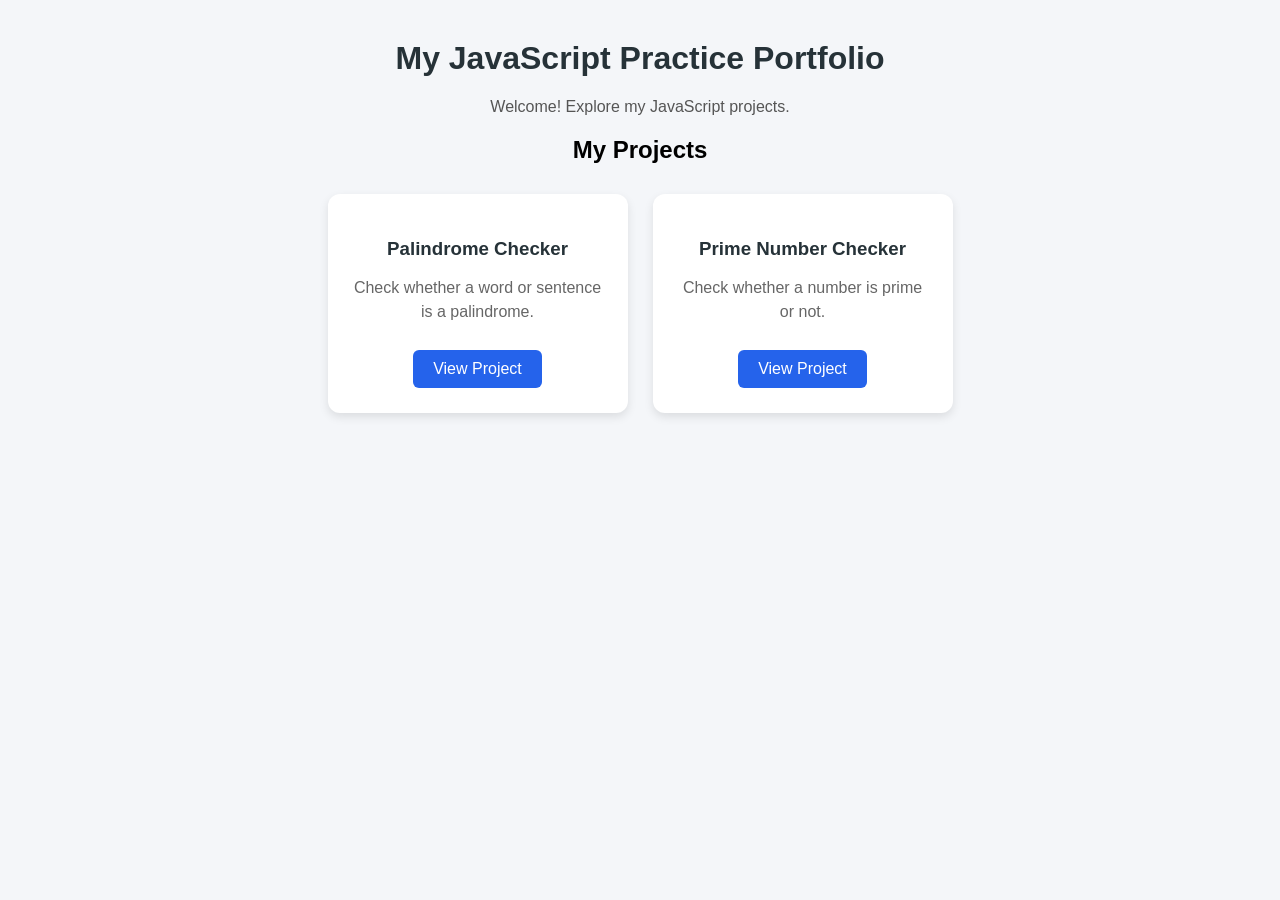
<file: index.html>
<head>
  <link rel="stylesheet" href="style.css">
</head>
<body>

  <h1>My JavaScript Practice Portfolio</h1>
  <p>Welcome! Explore my JavaScript projects.</p>

  <h2>My Projects</h2>

<div class="projects">

  <div class="project-card">
    <h3>Palindrome Checker</h3>
    <p>Check whether a word or sentence is a palindrome.</p>
    <a href="palindrome-checker/">View Project</a>
  </div>

  <div class="project-card">
    <h3>Prime Number Checker</h3>
    <p>Check whether a number is prime or not.</p>
    <a href="prime-number-checker/">View Project</a>
  </div>

</div>

</body>
</file>
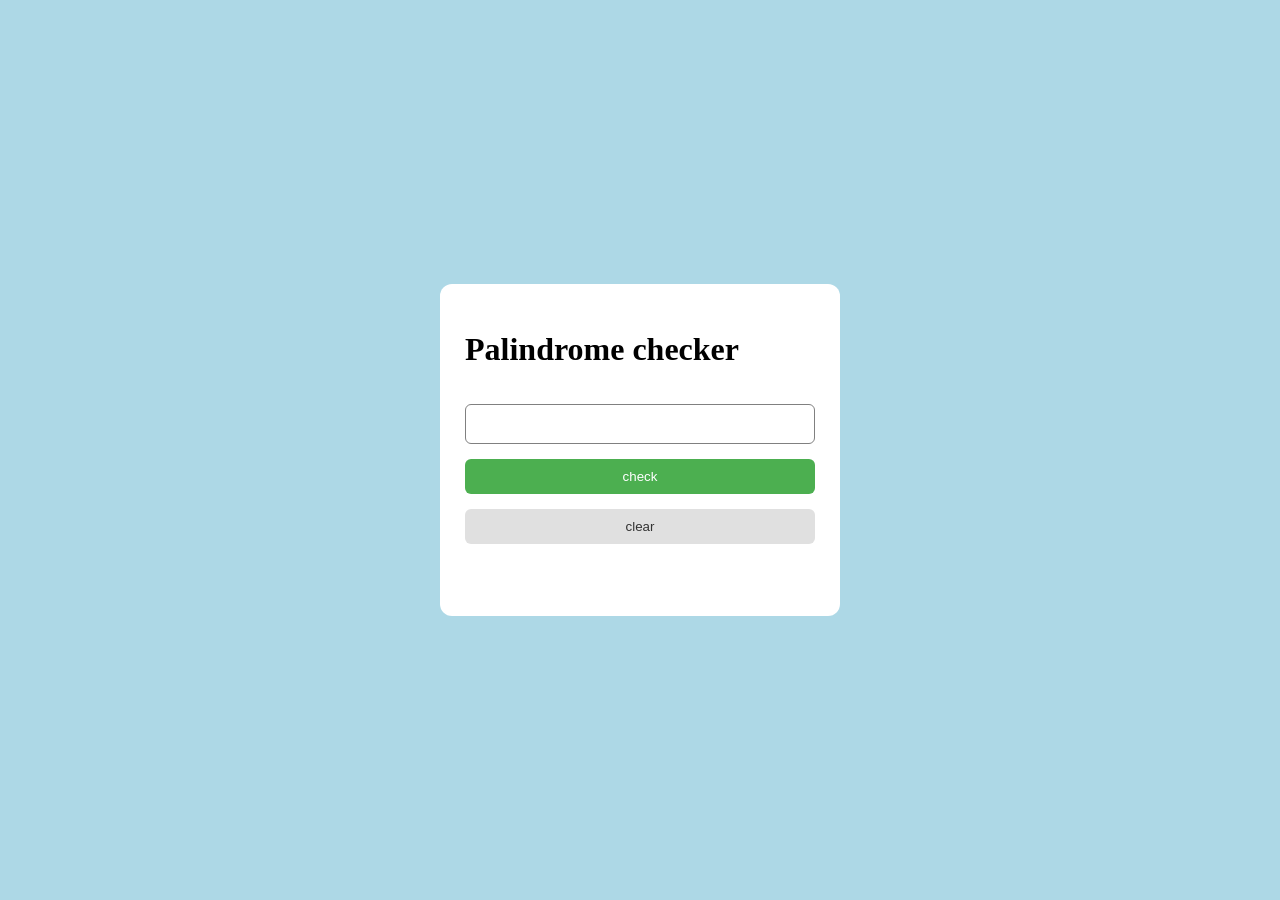
<file: palindrome-checker/index.html>
<!DOCTYPE html>
<html>
<head>
  <title>Palindrome Checker</title>
  <link rel="stylesheet" href="style.css">
</head>

<body>
  <div class="palindrome-checker">
    <h1>Palindrome checker</h1>
    <input id="palindrome-input">
    <button id="check">check</button>
    <button id="clear">clear</button>
    <p id="result"></p>
  </div>

  <script src="script.js"></script>
</body>
</html>
</file>
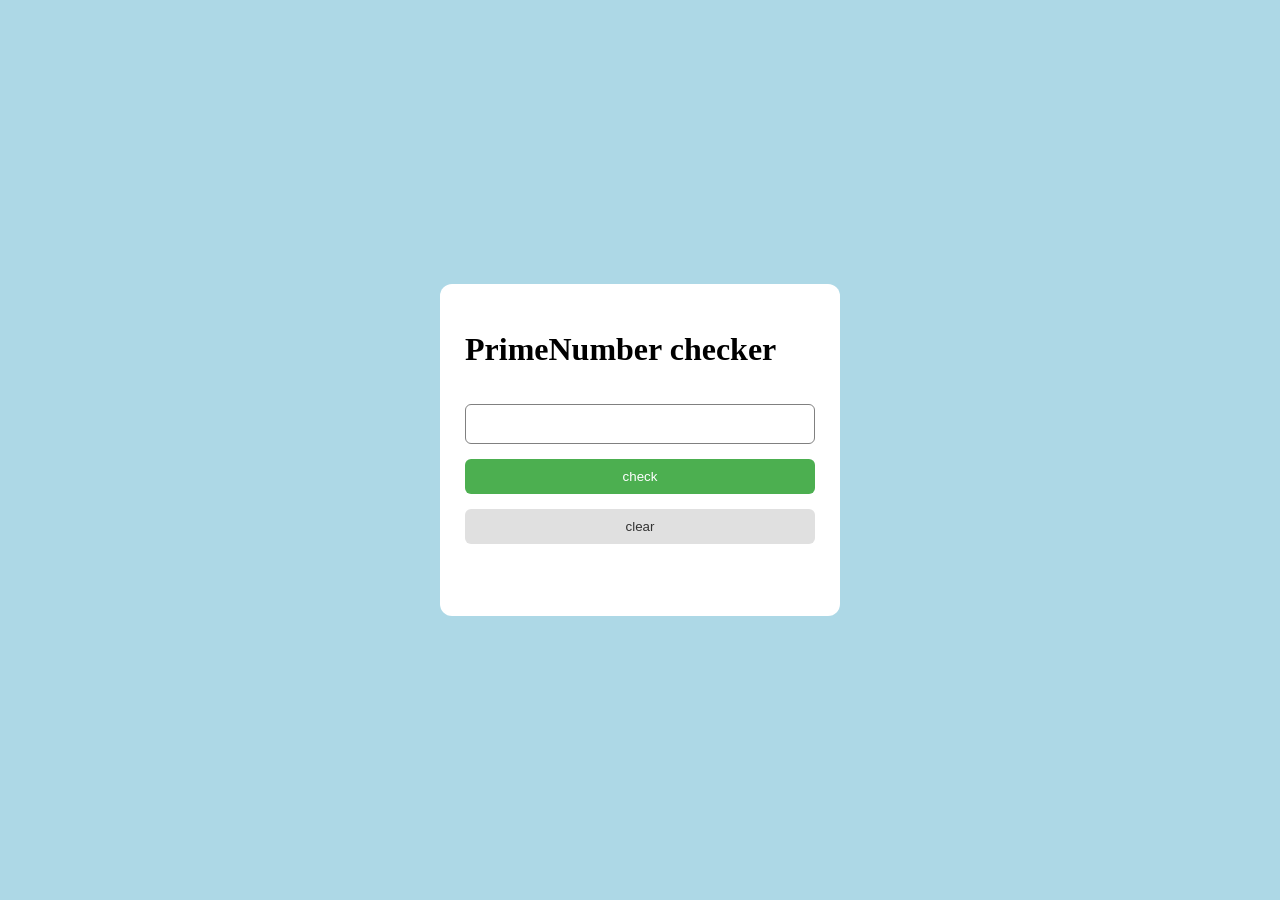
<file: prime-number-checker/index.html>
<!DOCTYPE html>
<html>
<head>
  <title>Prime Checker</title>
  <link rel="stylesheet" href="style.css">
</head>

<body>
  <div class="prime-number-checker">
    <h1>PrimeNumber checker</h1>
    <input id="primeNumber-input">
    <button id="check">check</button>
    <button id="clear">clear</button>
    <p id="result"></p>
  </div>

  <script src="script.js"></script>
</body>
</html>
</file>
<file: style.css>
body {
  font-family: Arial, sans-serif;
  background-color: #f4f6f9;
  margin: 0;
  padding: 0;
  text-align: center;
}

h1 {
  color: #263238;
  margin-top: 40px;
}

p {
  color: #555;
}
ul {
  list-style: none;
  padding: 0;
}

li {
  margin: 12px 0;
}
.projects {
  display: flex;
  justify-content: center;
  gap: 25px;
  margin-top: 30px;
}

.project-card {
  background-color: white;
  width: 250px;
  padding: 25px;
  border-radius: 12px;
  box-shadow: 0 4px 10px rgba(0, 0, 0, 0.1);
}
.project-card h3 {
  color: #263238;
  margin-bottom: 10px;
}

.project-card p {
  color: #666;
  line-height: 1.5;
}
.project-card a {
  display: inline-block;
  background-color: #2563eb;
  color: white;
  text-decoration: none;
  padding: 10px 20px;
  border-radius: 6px;
  margin-top: 10px;
}
.project-card a:hover {
  background-color: #1d4ed8;
  transition: 0.3s;
}
.project-card {
  transition: transform 0.3s, box-shadow 0.3s;
}

.project-card:hover {
  transform: translateY(-5px);
  box-shadow: 0 8px 18px rgba(0, 0, 0, 0.15);
}
@media (max-width: 600px) {
  .projects {
    flex-direction: column;
    align-items: center;
  }

  .project-card {
    width: 80%;
  }
}
</file>
<file: palindrome-checker/style.css>
body{
  background-color:lightblue;
  margin:0;
  display: flex;
  justify-content: center;
  flex-direction:column;
  min-height: 100vh;
  align-items: center;
}
.palindrome-checker{
  background-color: white;
  padding: 25px;
  border-radius: 12px;
  gap: 15px;
  display: flex;
  flex-direction: column;
  width: 350px;
}
#palindrome-input{
  padding: 10px;
  border: 1px solid gray;
  border-radius: 6px;
  font-size: 16px;
}
#check{
  background-color: #4CAF50;
  color: white;
  padding: 10px;
  border: none;
  border-radius: 6px;
  cursor: pointer;
}
#clear{
   background-color: #e0e0e0;
  color: #333;
  padding: 10px;
  border: none;
  border-radius: 6px;
  cursor: pointer;
}
#check:hover{
  background-color: #388e3c;
  transition: 0.3s;
}
#clear:hover{
  background-color: #388e3c;
  transition: 0.3s;
}
</file>
<file: prime-number-checker/style.css>
body{
  background-color:lightblue;
  margin:0;
  display: flex;
  justify-content: center;
  flex-direction:column;
  min-height: 100vh;
  align-items: center;
}
.prime-number-checker{
  background-color: white;
  padding: 25px;
  border-radius: 12px;
  gap: 15px;
  display: flex;
  flex-direction: column;
  width: 350px;
}
#primeNumber-input{
  padding: 10px;
  border: 1px solid gray;
  border-radius: 6px;
  font-size: 16px;
}
#check{
  background-color: #4CAF50;
  color: white;
  padding: 10px;
  border: none;
  border-radius: 6px;
  cursor: pointer;
}
#clear{
   background-color: #e0e0e0;
  color: #333;
  padding: 10px;
  border: none;
  border-radius: 6px;
  cursor: pointer;
}
#check:hover{
  background-color: #388e3c;
  transition: 0.3s;
}
#clear:hover{
  background-color: #388e3c;
  transition: 0.3s;
}
</file>
